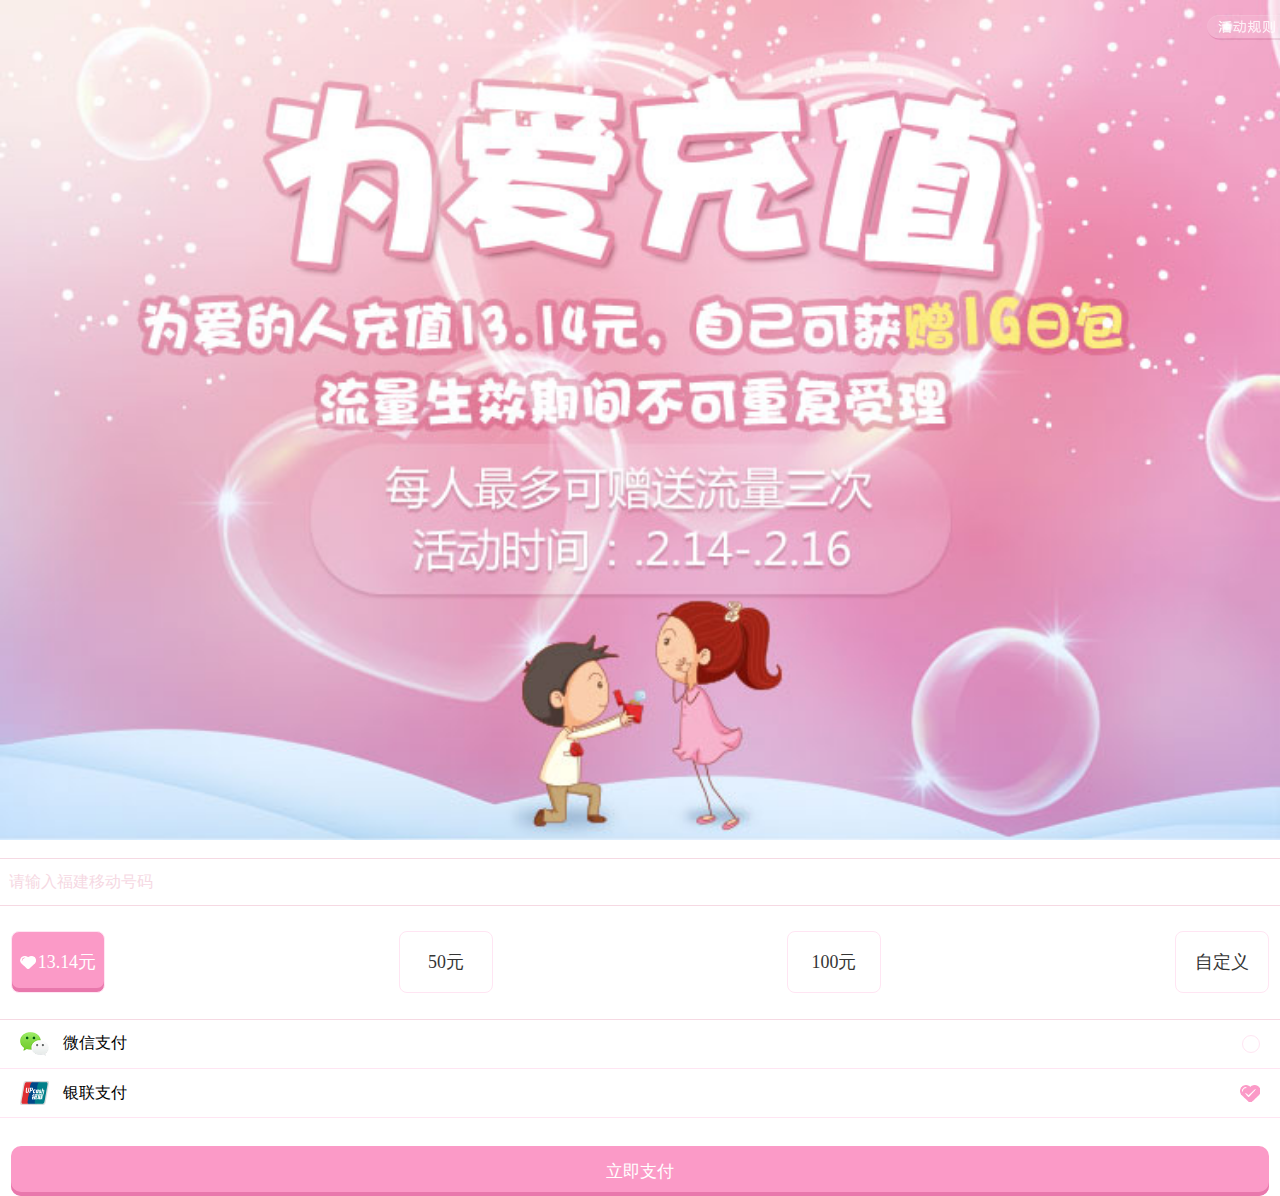
<file: html/index.html>
<!DOCTYPE html>
<html lang="en">
<head>
    <meta charset="utf-8">
    <meta content="width=device-width,initial-scale=1.0, user-scalable=no" name="viewport"/>
    <meta content="yes" name=" apple-mobile-web-app-capable"/>
    <meta content="no" name="apple-touch-fullscreen"/>
    <meta content="black" name=" apple-mobile-web-app-status-bar-style"/>
    <meta content="telephone=no" name="format-detection"/>

    <script src="../js/jquery-3.3.1.min.js"></script>
    <script src="../js/base.min.js"></script>

    <link rel="stylesheet" href="../css/index.css"/>

    <title>情人节</title>

</head>

<body>

<img src="../image/1.jpg" style="width: 100vw;display: block"/>
<img src="../image/3.png" class="ys"/>
<input type="tel" placeholder="请输入福建移动号码" maxlength="11" class="tel"/>
<p class="d-none" id="ooo">输入号码不正确,请重新输入</p>

<div flex="main:justify cross:center" class="box">

    <!--1314-->
    <label class="a1 on" flex="cross:center main:center">
        <img src="../image/4.png" class="aixin"/>
        13.14元
    </label>

    <!--50-->
    <label flex="cross:center main:center">50元</label>

    <!--100-->
    <label flex="cross:center main:center">100元</label>

    <!--自定义-->
    <label for="jinezdy" flex="cross:center main:center" class="a2">
        <span>自定义</span>
        <input type="tel" name="chongzhi" id="jinezdy"/>
    </label>


</div>

<div id="tishi" class="d-none" flex=" main:right">输入不正确,请重新输入</div>


<div class="zffs">

    <!--微信支付-->
        <div class="wx" flex="cross:center main:justify">
            <div flex="cross:center">
                <img src="../image/wx.png" alt="" class="tubiao"/>微信支付
            </div>
            <div class="aixin2"></div>
            <div class="quan"></div>
        </div>

    <!--银联支付-->
        <div class="wx on" flex="cross:center main:justify">
            <div flex="cross:center">
                <img src="../image/yl.png" alt="" class="tubiao"/>银联支付
            </div>
            <div class="aixin2"></div>
            <div class="quan"></div>
        </div>
</div>
<div class="ljzf" flex="cross:center main:center">
    立即支付
</div>

<!--活动规则-->
<div class="mc d-none" flex="cross:center main:center">
    <div class="hdgz" flex="dir:top cross:center">
        <div flex="main:justify cross:center" style="padding: .47rem .46rem .59rem .5rem">
            <div class="hdgzLeft"></div>
            <h1 class="h-1">活动规则</h1>
            <div class="hdgzRight"></div>
        </div>

        <div style="padding: 0 .46rem" class="hdgz-2">
            <p>1、活动时间：2月14日--2月16日</p>
            <p>2、活动期间用户为自己的好友/亲人/爱人充值13.14元，即可获得1G流量日包奖励；</p>
            <p>3、活动期间内用户最多可获赠3次1G流量日包，流量生效期间不可重复受理；</p>
            <p>4、1G流量日包生效后有效期为24小时，内含流量在24小时内使用有效。超过期限（或使用完内含流量），套餐及内含流量同时失效；</p>
            <p>5、旧版wap套餐取消后方可参与本活动。若客户为预销户状态、或随E行等状态异常客户，也无法参与本活动。</p>
        </div>
        <div class="zhidaole" flex="cross:center main:center">
            知道了
        </div>
    </div>
</div>

<!--活动规则-->
<!--输入手机号-->
<div class="sjh d-none" flex="cross:center main:center">
<div class="shoujihao" flex="dir:top cross:center">
    <input type="tel" placeholder="请输入您的手机号码" maxlength="11" class="tel2"/>
    <p class="d-none" id="ppp">输入号码不正确,请重新输入</p>

    <p>获赠流量将通过该号码领取，受理结果将在完成扣款后，以短信形式通知。</p>
    <div class="sj" flex="main:justify">
        <div class="sj-left" flex="cross:center main:center">取消</div>
        <div class="sj-right" flex="cross:center main:center">确定</div>
    </div>
</div>
</div>
<!--输入手机号-->

<!--手机号不一致-->

<div class="byz d-none" flex="cross:center main:center">
    <div class="shoujihaobyz" flex="dir:top cross:center">
        <p>您输入的手机号码与充值手机号码一致，无法获赠流量。继续充值吗？</p>
        <div class="sjbyz" flex="main:justify">
            <div class="sjbyz-left" flex="cross:center main:center">取消</div>
            <div class="sjbyz-right" flex="cross:center main:center">确定</div>
        </div>
    </div>
</div>

<!--手机号不一致-->


<script src="../js/index.js"></script>
</body>
</html>
</file>
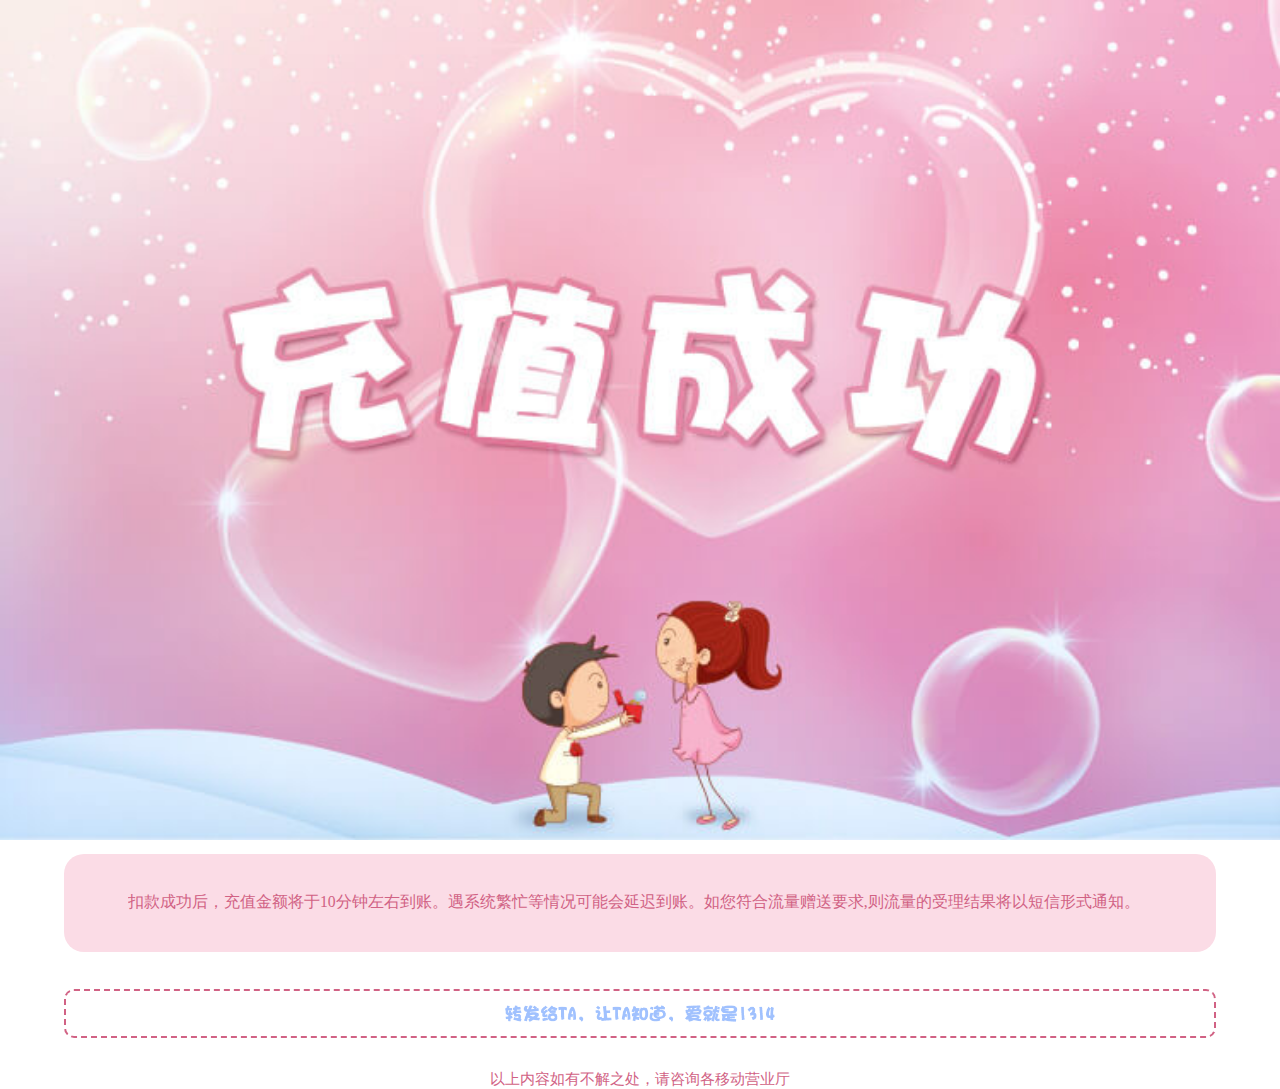
<file: html/demo.html>
<!DOCTYPE html>
<html lang="en">
<head>
    <meta charset="utf-8">
    <meta content="width=device-width,initial-scale=1.0, user-scalable=no" name="viewport"/>
    <meta content="yes" name=" apple-mobile-web-app-capable"/>
    <meta content="no" name="apple-touch-fullscreen"/>
    <meta content="black" name=" apple-mobile-web-app-status-bar-style"/>
    <meta content="telephone=no" name="format-detection"/>

    <script src="../js/jquery-3.3.1.min.js"></script>
    <script src="../js/base.min.js"></script>

    <link rel="stylesheet" href="../css/index.css"/>

    <title>情人节</title>

</head>
<body>
<img src="../image/2.jpg" style="width: 100vw;display: block"/>

<div flex="dir:top cross:center">
    <div flex="cross:center main:center" style="height: 1.76rem;
                                                     width:90%;
                                                     background-color:#fbdce6;
                                                     font-size: .28rem;
                                                     color: #d16284;
                                                     border-radius: 20px;
                                                     margin: .25rem 0 .65rem 0">
        <p style="width: 80vw;">扣款成功后，充值金额将于10分钟左右到账。遇系统繁忙等情况可能会延迟到账。如您符合流量赠送要求,则流量的受理结果将以短信形式通知。</p>
    </div>
    <div flex="cross:center main:center" style="width: 90vw;height: .88rem;border:2px dashed #d16284;border-radius: 10px">
        <img src="../image/1.png" style="height: .31rem;width: 4.82rem"/>
    </div>

    <p style="font-size: .26rem;font-family:'FZLTHK';color: #d16284;margin-top: .58rem">以上内容如有不解之处，请咨询各移动营业厅</p>
</div>







</body>
</html>
</file>
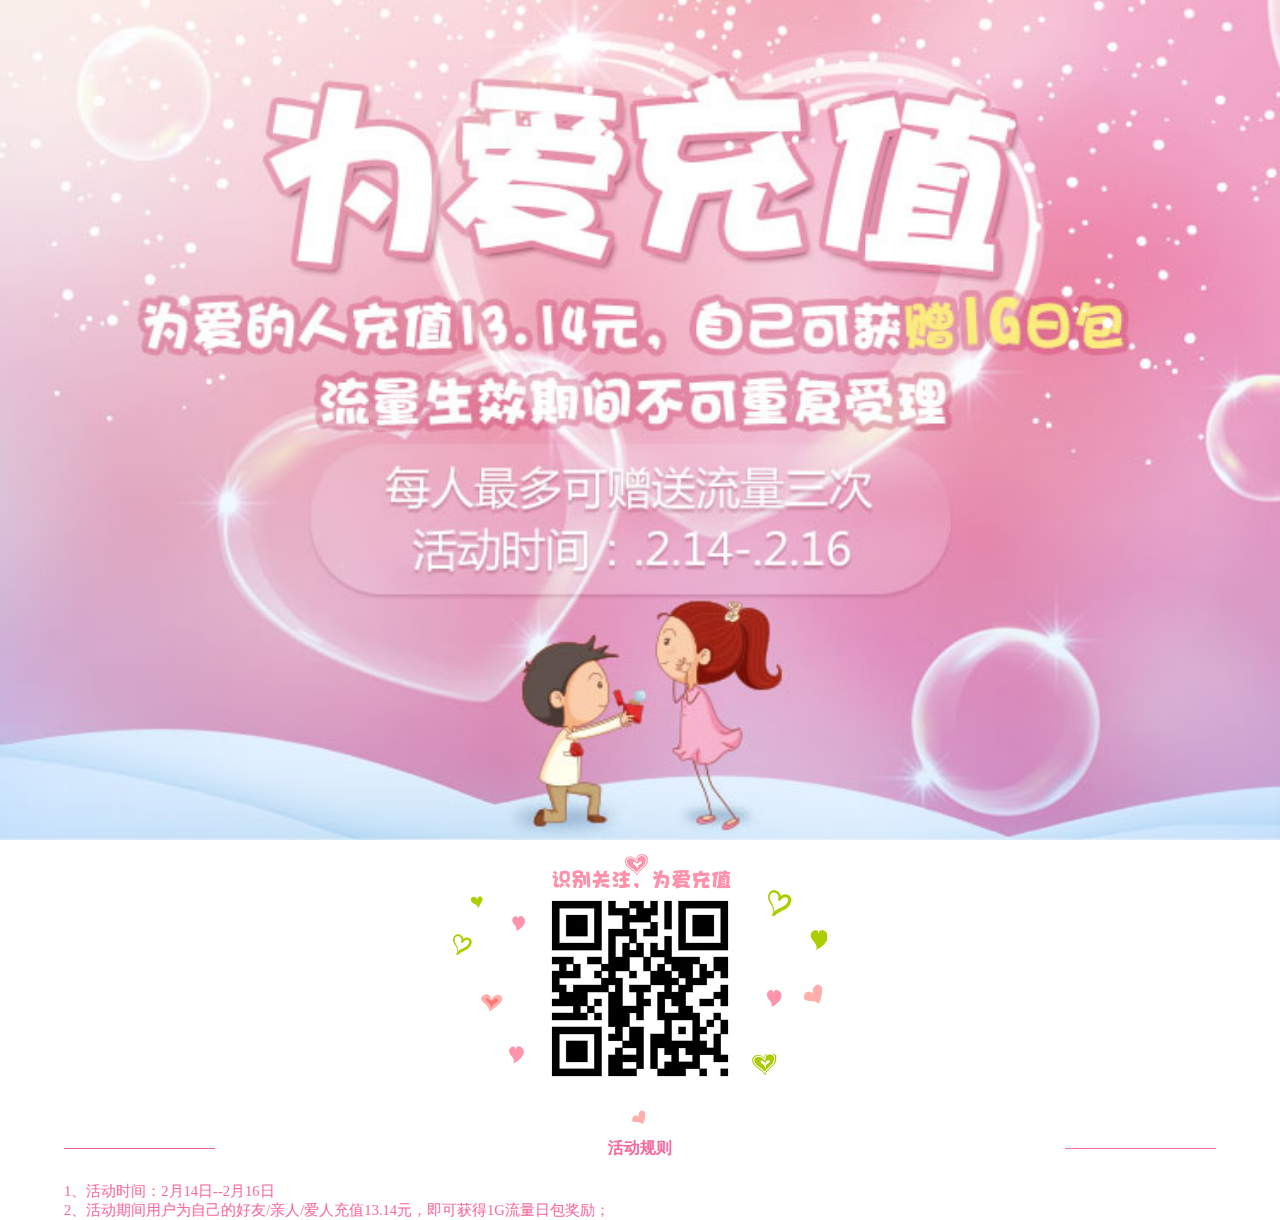
<file: html/demo1.html>
<!DOCTYPE html>
<html lang="en">
<head>
    <meta charset="utf-8">
    <meta content="width=device-width,initial-scale=1.0, user-scalable=no" name="viewport"/>
    <meta content="yes" name=" apple-mobile-web-app-capable"/>
    <meta content="no" name="apple-touch-fullscreen"/>
    <meta content="black" name=" apple-mobile-web-app-status-bar-style"/>
    <meta content="telephone=no" name="format-detection"/>

    <script src="../js/jquery-3.3.1.min.js"></script>
    <script src="../js/base.min.js"></script>

    <link rel="stylesheet" href="../css/index.css"/>

    <title>情人节</title>
</head>
<body>

<img src="../image/1.jpg" style="width: 100vw;display: block"/>

<div style="width: 100vw;padding-top: .26rem"flex="cross:center main:center">
    <div class="shibieguanzhu" flex="cross:center main:center">
        <img src="../image/3.jpg" style="height: 3.34rem;width: 3.34rem"/>
    </div>
</div>



<div flex="main:justify cross:center" style="padding: .26rem 5vw .4rem 5vw">
    <div style="height: 1px;
    width: 2.69rem;
    background-color: #ed6095;"></div>
    <h1 style="font-size: .28rem;color: #f7699e">活动规则</h1>
    <div style="height: 1px;
    width: 2.69rem;
    background-color: #f7699e;"></div>
</div>

<div style="padding:0 5vw;font-size: .26rem;color: #f7699e">
    <p>1、活动时间：2月14日--2月16日</p>
    <p>2、活动期间用户为自己的好友/亲人/爱人充值13.14元，即可获得1G流量日包奖励；</p>
</div>


</body>
</html>
</file>
<file: css/index.css>
.d-none{
    display: none!important;
}



.ys {
    position: fixed;
    top: .26rem;
    right: 0;
    height: .46rem;
    display: block;

}
.tel::-webkit-input-placeholder{
  color: #f6d9e3;
}


.tel{
    height: .86rem;
    color: #f6d9e3;
    font-size: .28rem;
    width:100vw;
    border-top:1px solid #f6d9e3;
    border-bottom:1px solid #f6d9e3;
    display: block;
    padding: .16rem;
    margin:.32rem 0 .46rem;
}
.box{
    padding:0 .2rem 0 .2rem
}

.box>label{
    height: 1.1rem;
    width: 1.68rem;
    font-size: .32rem;
    color: #353535;
    border-radius: 8px;
    border: 1px solid #ffe5f3;
}
.box>label.on{
    height: 1.1rem;
    width: 1.68rem;
    background-color: #fb9ac7;
    box-shadow: inset 0 -4px 0 rgba(232,120,172,1);
    font-size: .32rem;
    color: white;
    border-radius: 8px;
}
.box>label.a1.on>.aixin{
    display: block;
}

.box>label>.aixin{
    margin-right: .04rem;
    width: .27rem;
    display: none;
}
.box>label.a2.on>span{
    display: none;
}
.box>label.a2.on>#jinezdy{
    display: block;
}


#jinezdy{
    display: none;
    text-align: center;
    color: white;
    height: 100%;
    background-color: #fb9ac7;
}

.jine{
    height: 1.1rem;
    width: 1.68rem;
    background-color: #fb9ac7;
    box-shadow: inset 0 -4px 0 rgba(232,120,172,1);
    font-size: .32rem;
    color: white;
    border-radius: 8px;
}

.jine>img{
    width: .27rem;
}

.zffs{
    height: 1.76rem;
    border-top:1px solid #f6d9e3;
    margin: .46rem 0 .52rem;
}

.wx{
    font-size: .28rem;
    border-bottom: 1px solid #ffe5f3;
    height: .88rem;
    padding: 20px;
}


.tubiao{
    width: .51rem;
    height: .43rem;
    margin-right: .25rem;
}
.aixin2{
    background: url(../image/5.png);
    height: .30rem;
    width: .35rem;
    background-size: cover;
    display: none;
}



.quan{
    height: .33rem;
    width: .33rem;
    border-radius: 50%;
    border: 1px solid #ffe5f3;
    display: inline-block;

}

.zffs>.wx.on>.aixin2{
    display: block;
}

.zffs>.wx.on>.quan{
    display: none;
}

.dx{
     display: none;
 }

.ljzf{
    height: .88rem;
    background-color: #fb9ac7;
    border-radius: 10px;
    font-size: .30rem;
    font-family: "FZLTHK";
    color: white;
    margin: 0 .2rem 0 .2rem;
    box-shadow: inset 0 -4px 0 rgba(232,120,172,1);
}
.ljzf:active{
    background-color: rgba(232,120,172,1);
    box-shadow: inset 0 0 0 rgba(232,120,172,1);
    transform: translateY(4px);
}

/*�����*/
.mc{
    height: 100vh;
    width: 100vw;
    background-color: rgba(0,0,0,.3);
    position: fixed;
    top: 0;
    left: 0;
}
.hdgz{
    height: 60vh;
    width: 80vw;
    background-color: white;
    border-radius: 30px;
    border: 1px  solid #fb9ac7;
    font-size: .26rem;
    color: #f7699e;
}

.hdgzLeft,.hdgzRight{
    height: 1px;
    width: 1.60rem;
    background-color: #ed6095;
}

.h-1{
    color: #f7699e;
    font-size: .32rem;
    margin: 0 .2rem;
}

.hdgz-2>p{
    margin-bottom: .05rem;
}

.zhidaole{
    height: .88rem;
    width: 80%;
    background-color: #fb9ac7;
    color: white;
    border-radius: 10px;
    margin-top: .61rem;
    box-shadow: inset 0 -3px 0 rgba(232,120,172,1);
}
.zhidaole:active{
    box-shadow: inset 0 0 0 rgba(232,120,172,1);
    transform: translateY(3px);
    background-color: rgba(232,120,172,1);
}
/*�����*/

/*�����ֻ���*/
.sjh{
    height: 100vh;
    width: 100vw;
    background-color: rgba(0,0,0,.3);
    position: fixed;
    top: 0;
    left: 0;
}
.shoujihao{
    width: 80vw;
    background-color: white;
    border: 1px solid pink;
    border-radius: 20px;
    position: fixed;
    top: 30%;
    left: 10%;
}
.shoujihao>input{
    width: 80%;
    height: .88rem;
    font-size: .28rem;
    color: #f0bfd9;
    border: 1px solid pink;
    border-radius: 10px;
    padding-left: .2rem;
    margin:.38rem 0 .3rem 0;
}
.shoujihao>p{
    font-size: .28rem;
    font-family: "FZLTHK";
    color: #f7699e;
    width: 80%;
}
#ooo{
font-size: .22rem;
    color: red;
    margin: -.30rem 0 .30rem .2rem;
}
#tishi{
    font-size: .22rem;
    color: red;
    margin:.1rem 0 -.22rem 0;
    width: 100%;
}

#ppp{
    font-size: .22rem;
    color: red;
    margin: -.30rem 0 .30rem .45rem;
}

.sj{
    height: 1.2rem;
    width: 100%;
    margin-top: .50rem;
}
.sj-left,.sj-right{
    height: 1.2rem;
    width: 50%;
    font-size: .30rem;
    font-family: "FZLTHK";
}
.sj-left{
    background-color: #cbcbcb;
    color: #fefefe;
}

.sj-right{
    background-color: #fb9ac7;
    color: white;
}
/*�����ֻ���*/

/*��һ��*/
.byz{
    height: 100vh;
    width: 100vw;
    background-color: rgba(0,0,0,.3);
    position: fixed;
    top: 0;
    left: 0;
}
.shoujihaobyz{
    width: 80vw;
    background-color: white;
    border: 1px solid pink;
    border-radius: 10px;
    position: fixed;
    top: 30%;
    left: 10%;
}

.shoujihaobyz>p{
    font-size: .28rem;
    font-family: "FZLTHK";
    color: #f7699e;
    width: 80%;
    margin: .6rem 0 .4rem 0;
}
.sjbyz{
    width: 100%;
}
.sjbyz-left,.sjbyz-right{
    height: 1.2rem;
    width: 50%;
    font-size: .30rem;
    font-family: "FZLTHK";
}
.sjbyz-left{
    background-color: #cbcbcb;
    color: #fefefe;
}

.sjbyz-right{
    background-color: #fb9ac7;
    color: white;
}






.shibieguanzhu{
    background: url(../image/2.png);
    height: 4.81rem;
    width: 6.69rem;
    background-size: cover;
}
</file>
